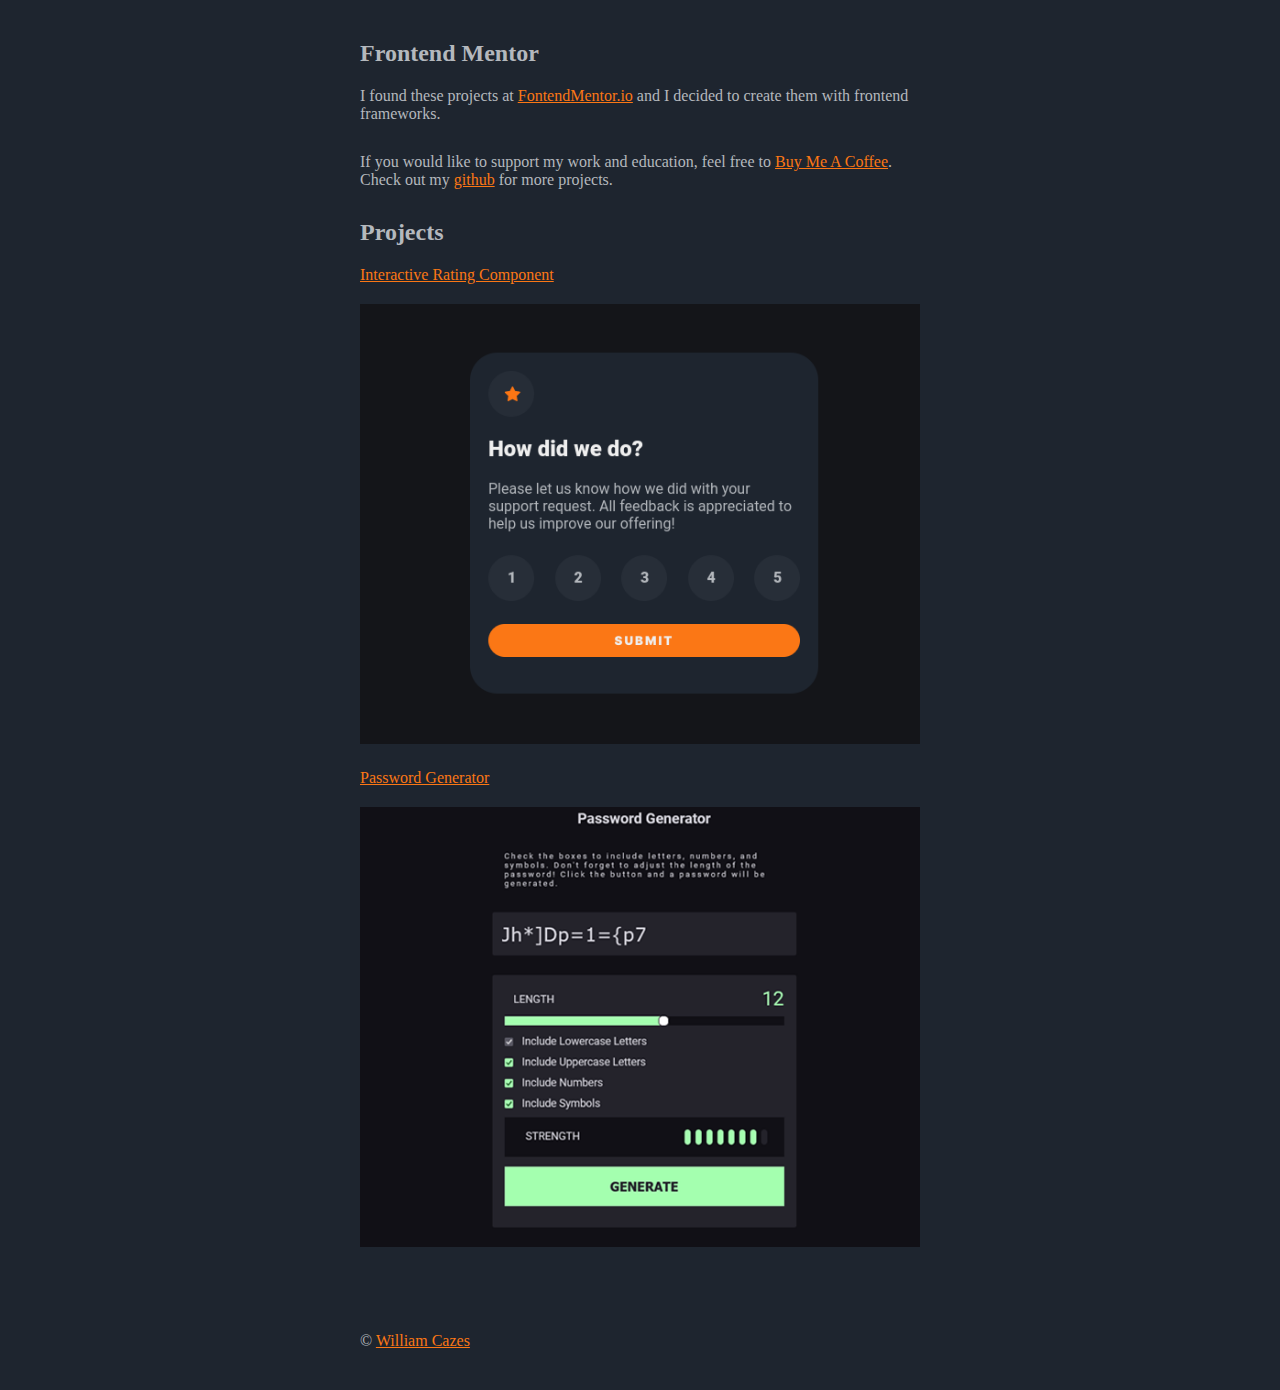
<file: index.html>
<!DOCTYPE html>
<html lang="en">
<head>
    <meta charset="UTF-8">
    <meta http-equiv="X-UA-Compatible" content="IE=edge">
    <meta name="viewport" content="width=device-width, initial-scale=1.0">
    <title>William's FrontendMentor</title>
</head>
<body>
    <style>
        *{
            margin:0;
            padding:0;
            box-sizing: border-box;
        }
        body{
            background:#1e252f;
            color:#b4b8bd;
        }
        a,a:visited, a:hover{color:#fb7715;}
        .container{
            padding:20px;
            margin:20px auto;
            width:100%;
            max-width:600px;
            background:#1e252f;
        }
        li{
            margin-bottom: 25px;
            list-style: none;
        }
        li img{
            width:100%;
        }
        li img, li a{
            display: block;
        }

        p{
            margin-bottom: 30px;
        }

        h1, h2, li a{
            margin-bottom: 20px;
        }
    </style>
    <main class="container">
        <h2>Frontend Mentor</h2>
        <p>I found these projects at <a href="https://www.frontendmentor.io/challenges/interactive-rating-component-koxpeBUmI" target="_blank">FontendMentor.io</a> and I decided to create them with frontend frameworks.</p>

        <p>If you would like to support my work and education, feel free to <a href="https://buymeacoffee.com/wcazes" target="_blank">Buy Me A Coffee</a>. Check out my <a href="https://github.com/wcazes" target="_blank">github</a> for more projects.</p></p>
        <h2>Projects</h2>
        <ul>
            <li>
                <div class="details">
                    <a href=".\Interactive Rating Component\index.html">Interactive Rating Component</a>
                    <img src=".\imgs\rating.png" alt="">
                </div>
            </li>
            <li>
                <div class="details">
                    <a href="./Password Generator/index.html">Password Generator</a>
                    <img src=".\imgs\passgen.png" alt="">
                </div>
            </li>
        </ul>
    </main>
    <footer class="container">
        &copy; <a href="https://williamcazes.com" target="_blank"> William Cazes</a>
    </footer>
</body>
</html>
</file>
